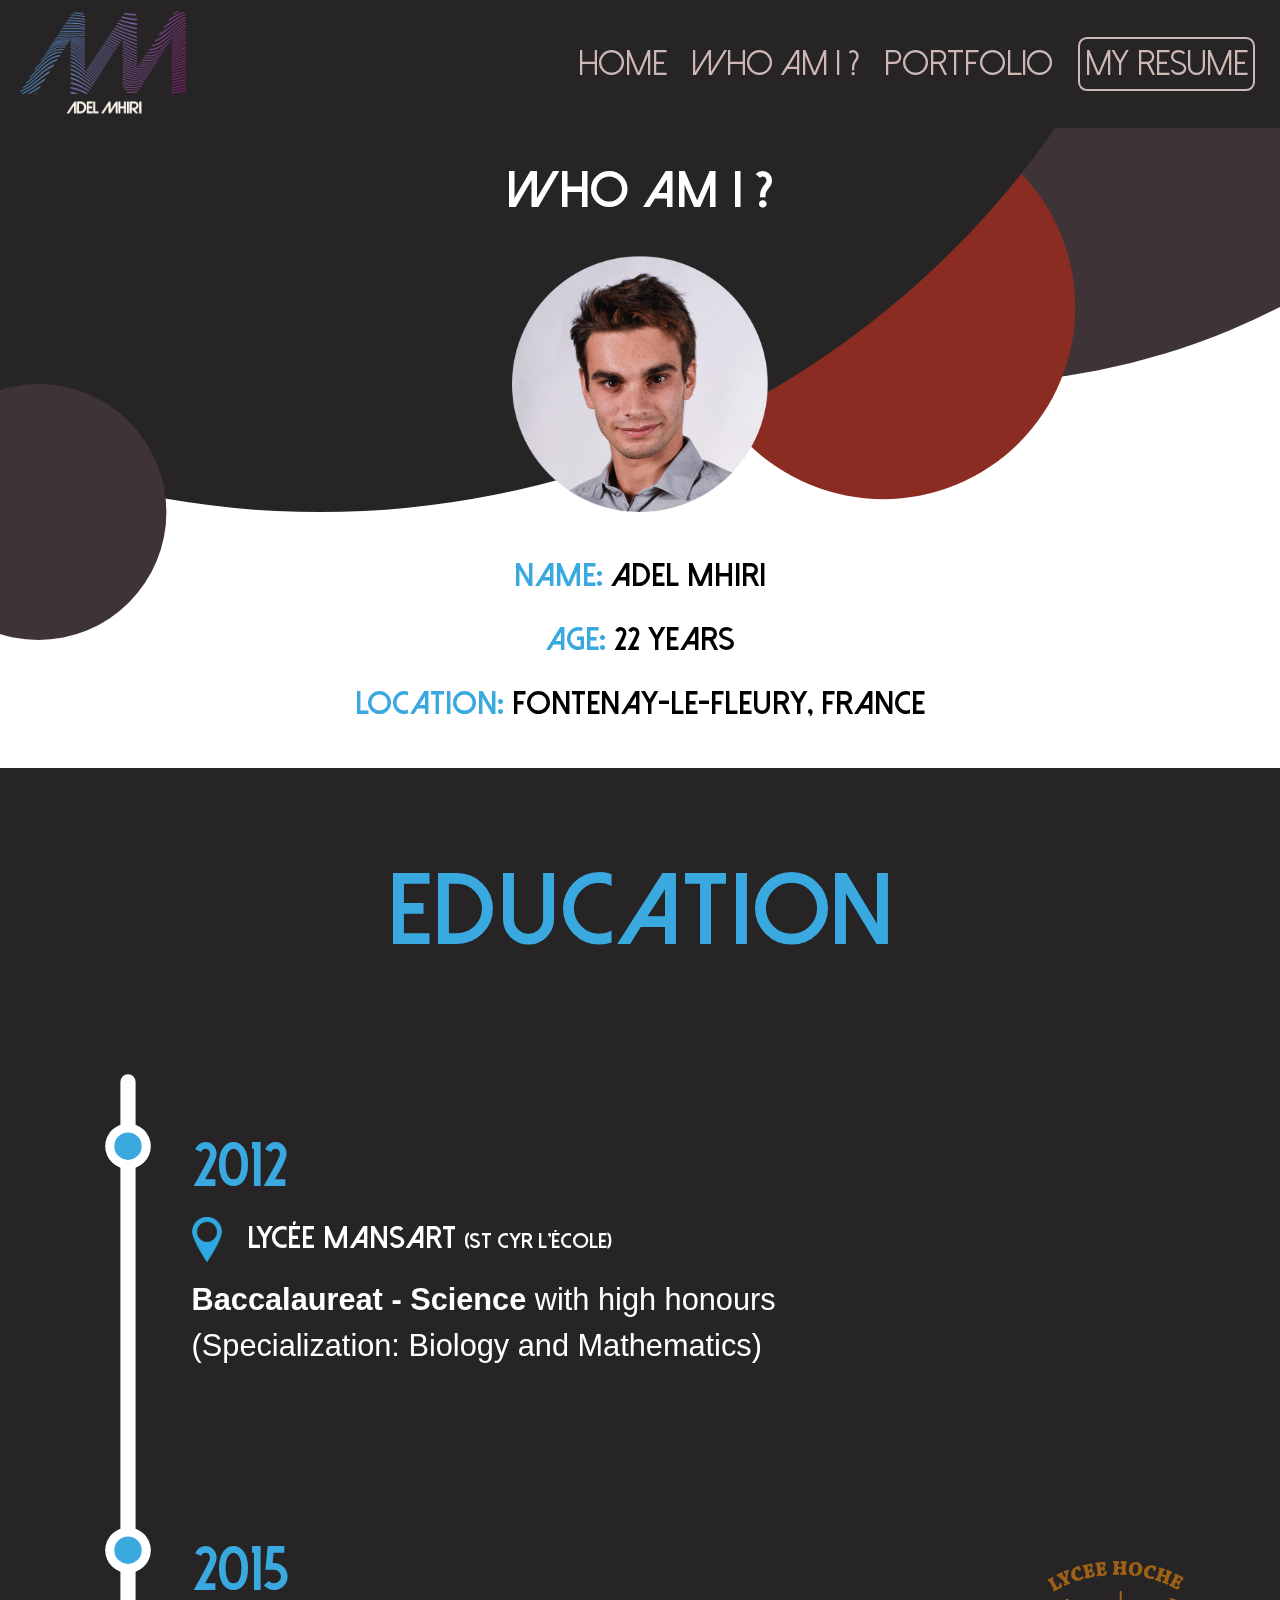
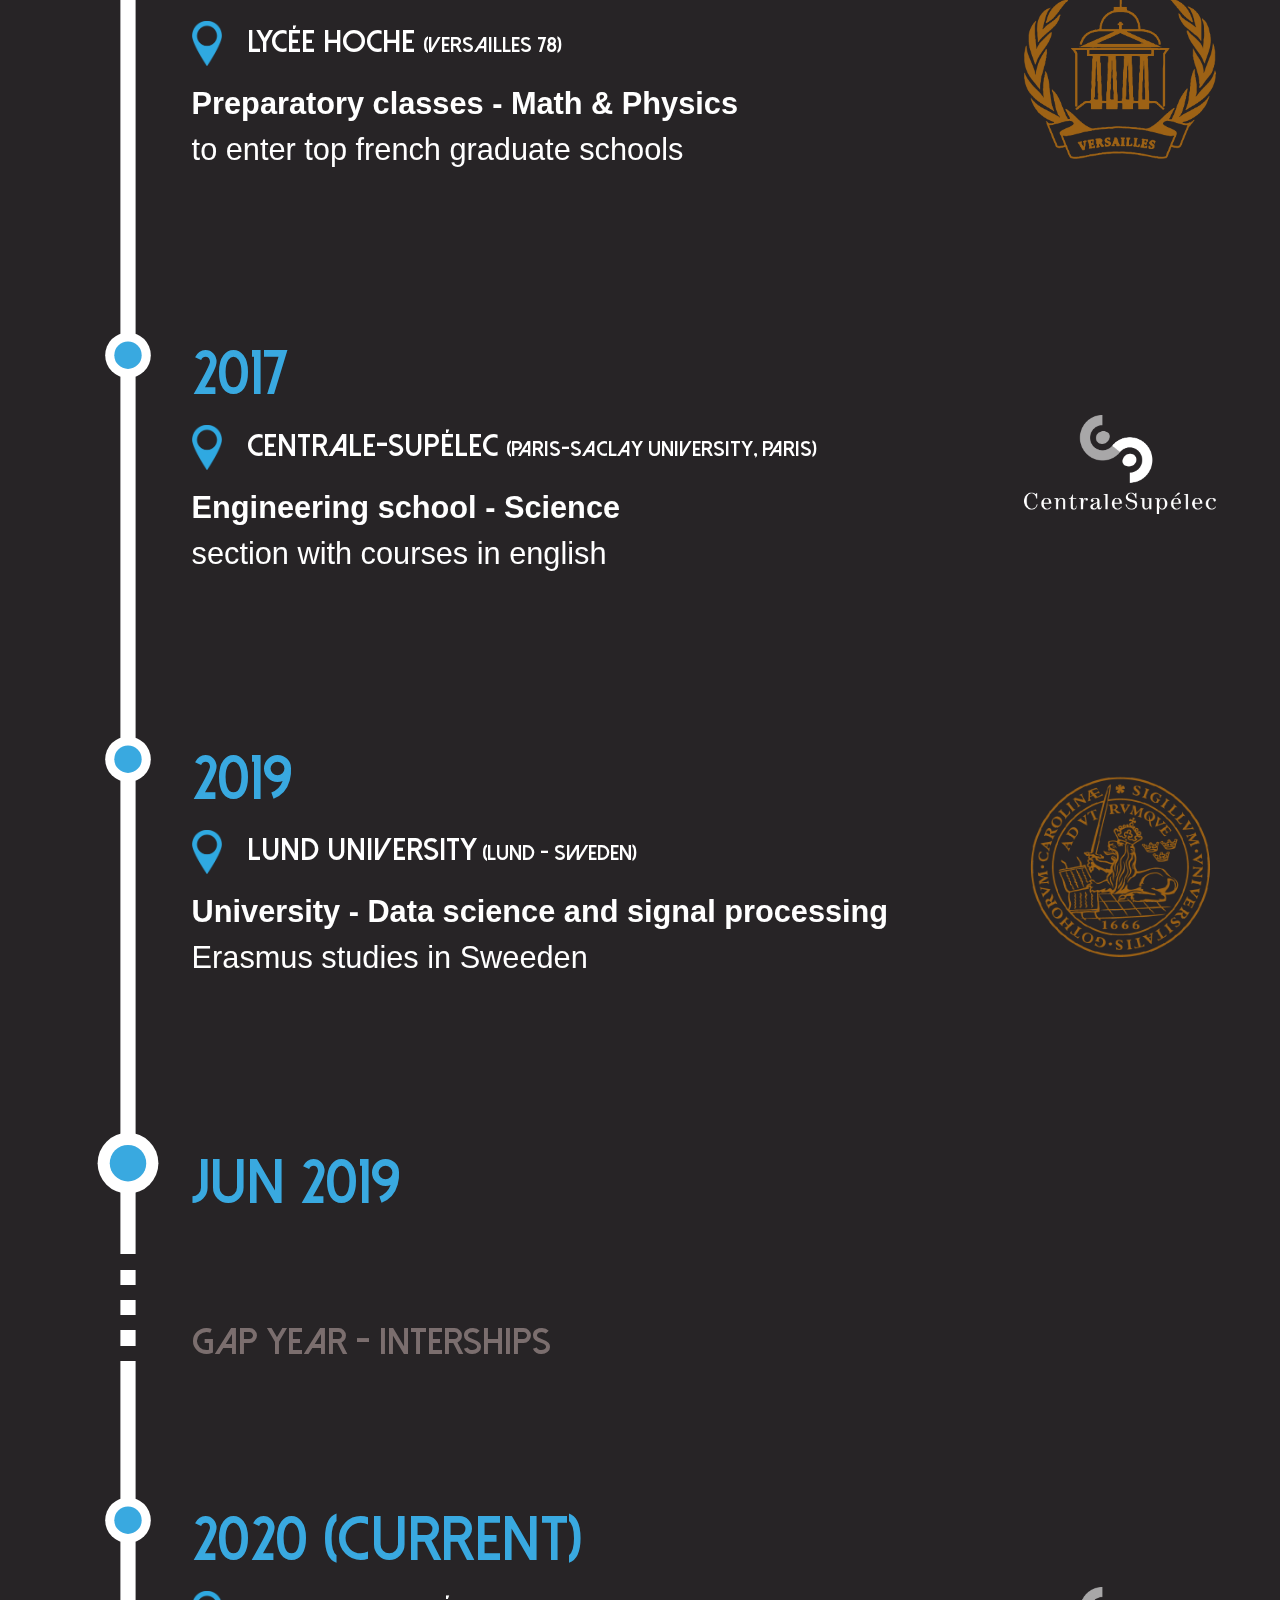
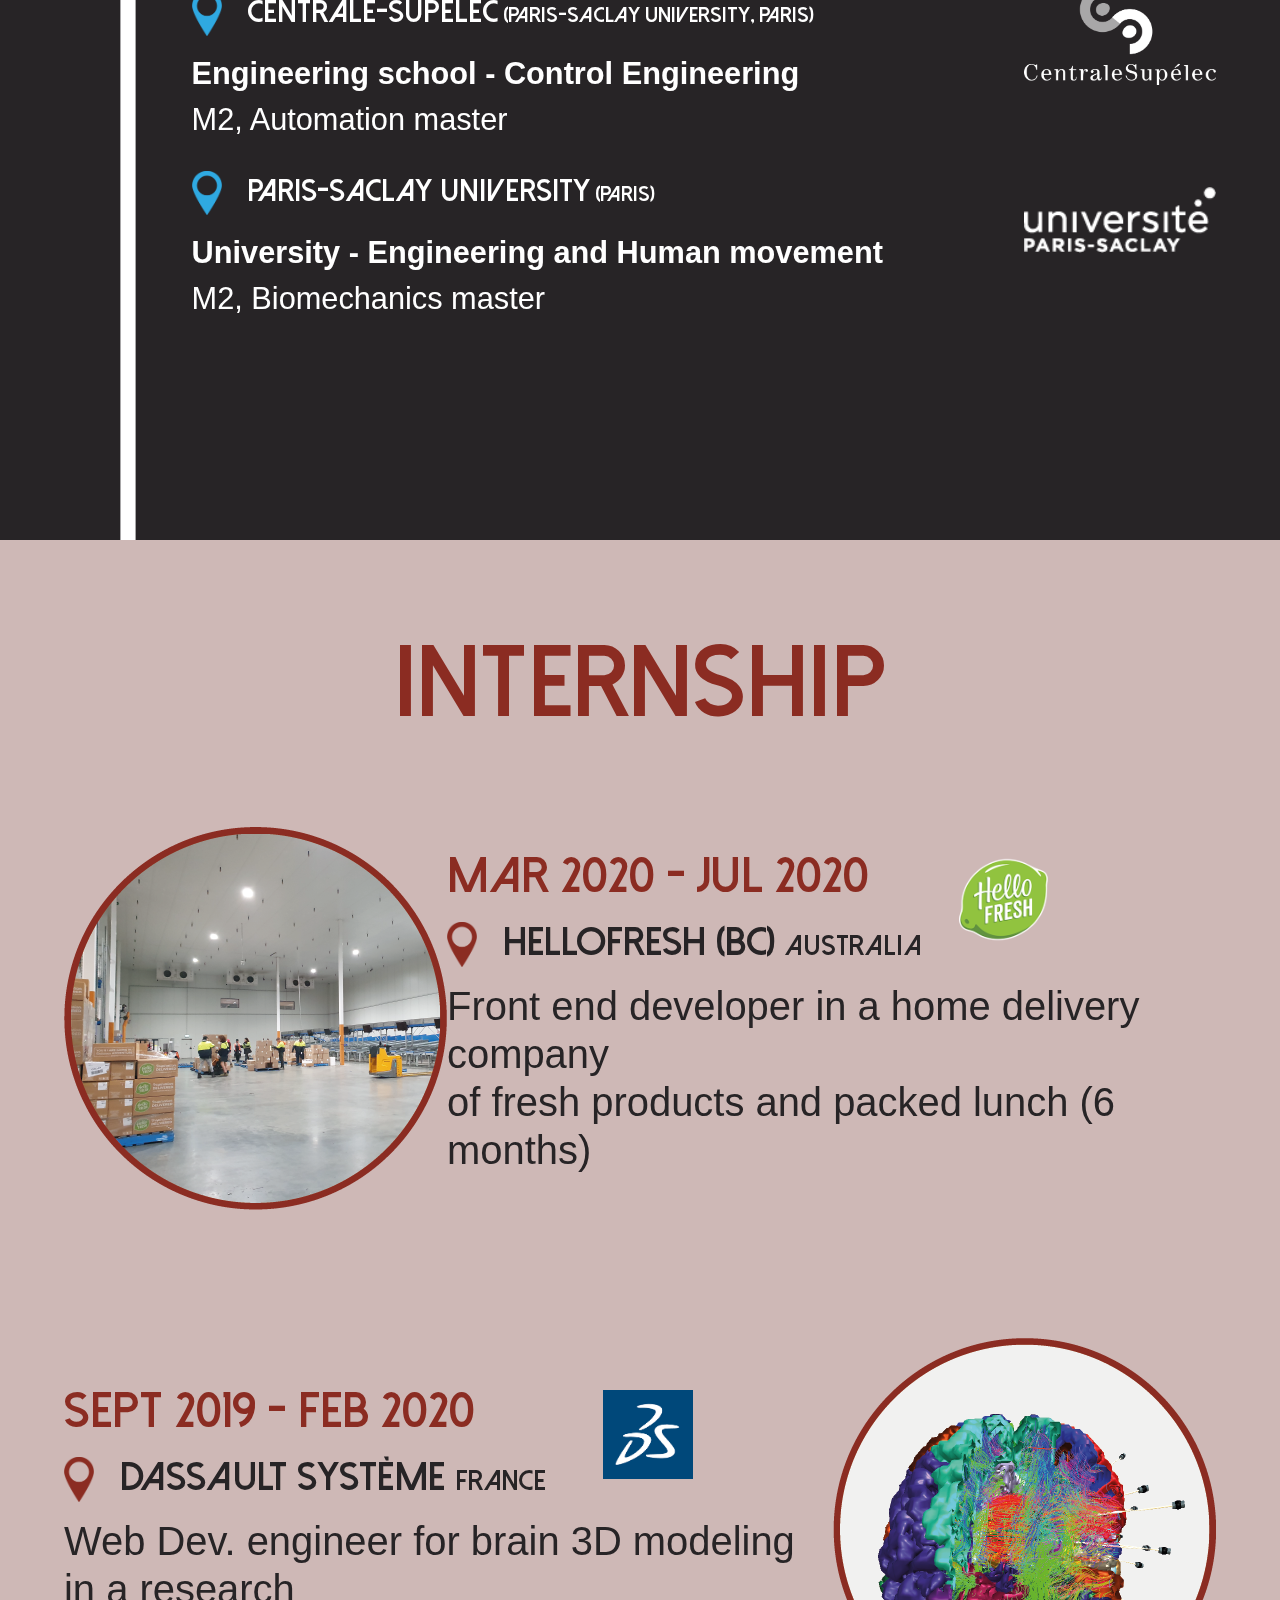
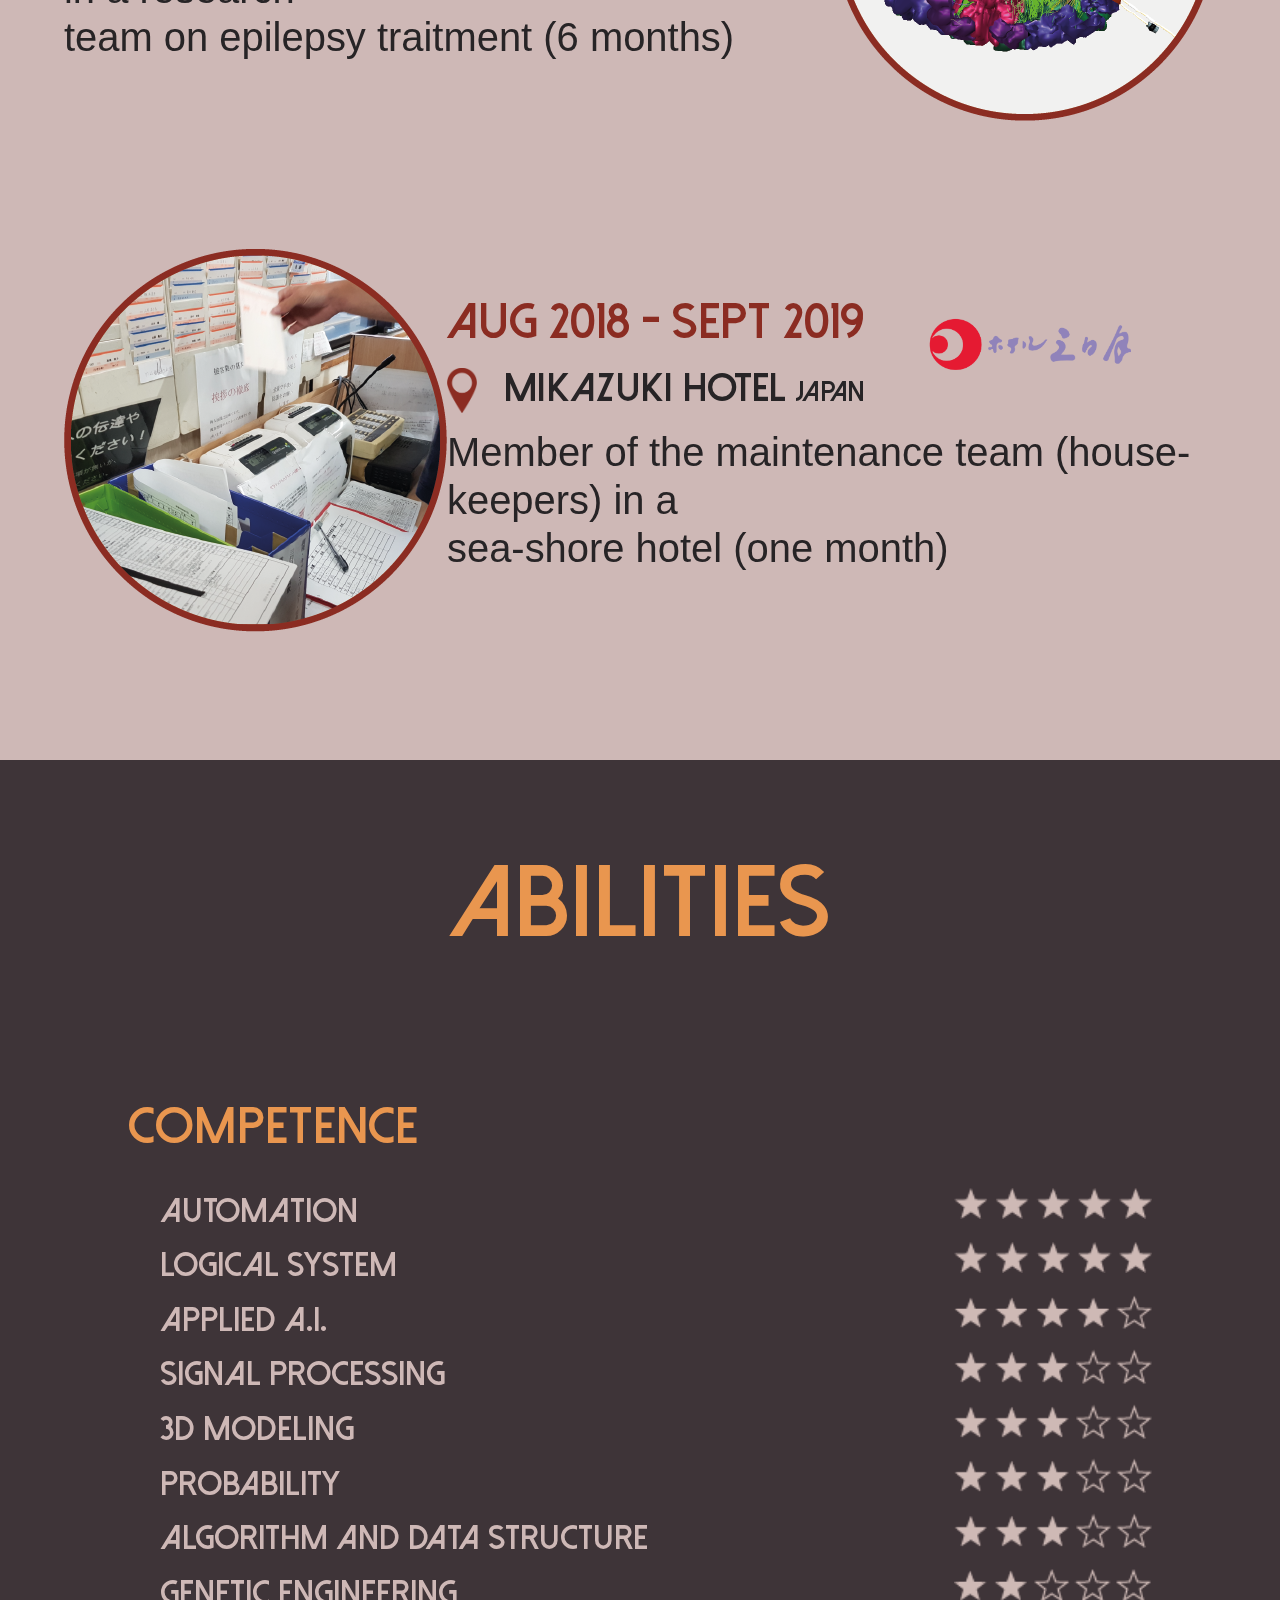
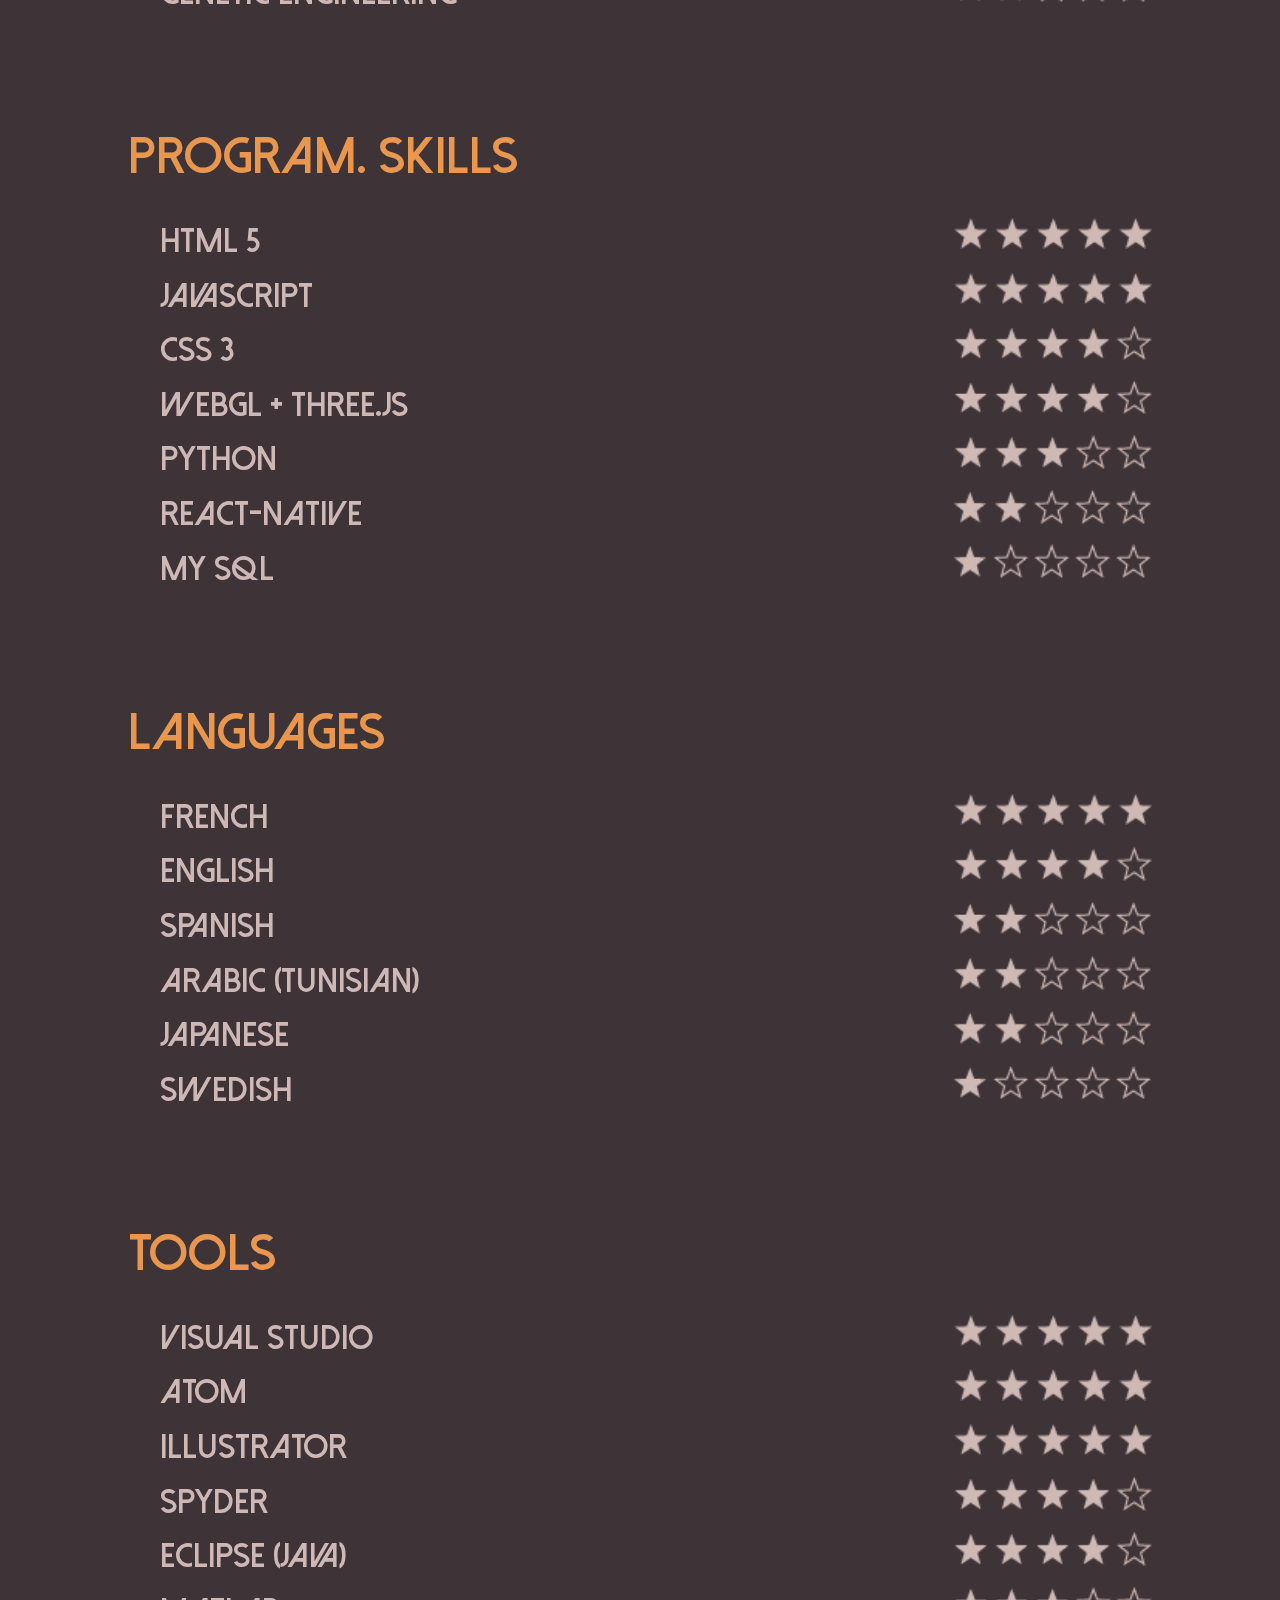
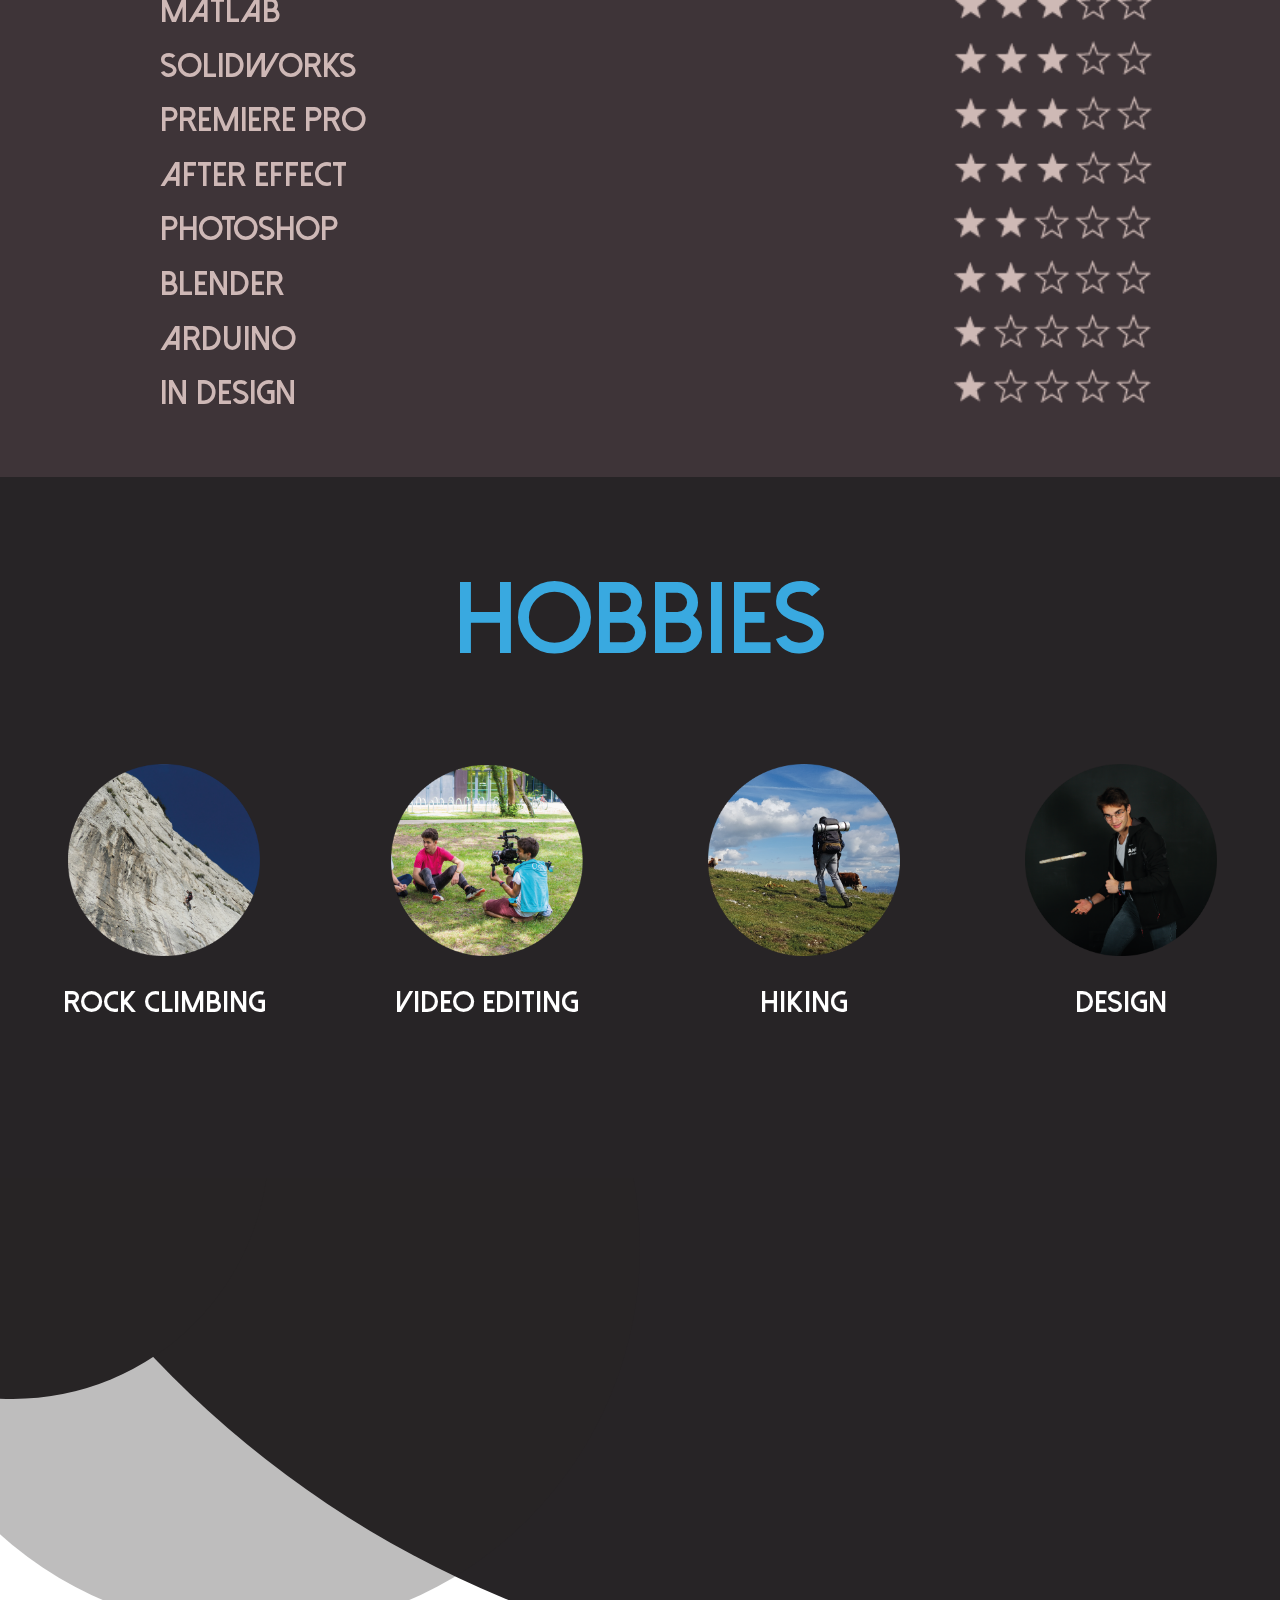
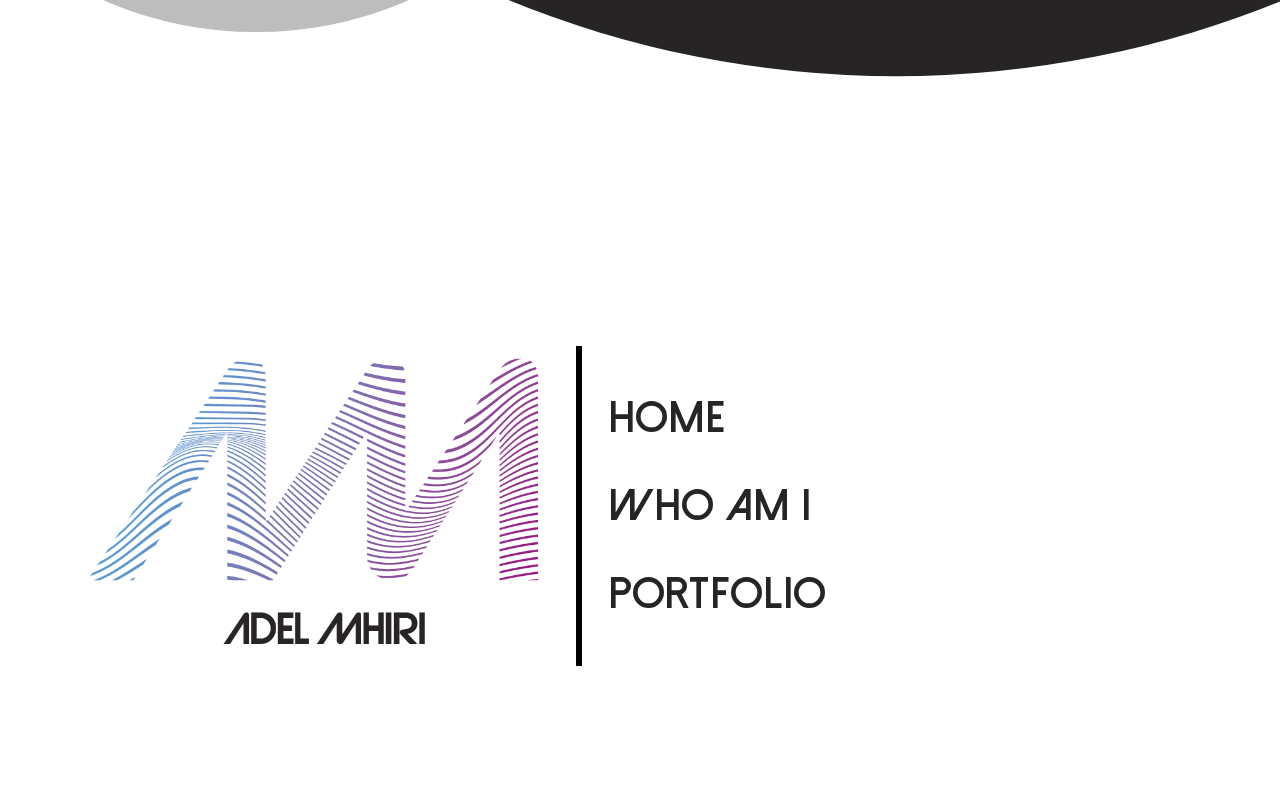
<file: whoAmI.html>
<!DOCTYPE html>
<html lang="en">

<head>
  <meta charset="UTF-8" />
  <meta name="viewport" content="width=device-width, initial-scale=1.0" />
  <meta http-equiv="X-UA-Compatible" content="ie=edge" />
  <title>Adel Mhiri</title>
  <link rel="stylesheet" href="style/adel.css" />
</head>

<body>
  <header>
    <div id="header-logo">
      <img src="assets/icon-logo/logo_AM.png" alt="logo adel mhiri" />
    </div>
    <nav>
      <ul>
        <il><a href="index.html">Home</a></il>
        <il><a href="#">Who am I ?</a></il>
        <il><a href="portfolio.html">Portfolio</a></il>
        <il id="button-contact"><a href="assets/document/CVAdel MHIRI.pdf" target="_blank">My Resume</a></il>
      </ul>
    </nav>
  </header>

  <div id="whoIAm-introduction">
    <h1>Who am I ?</h1>
    <img src="assets/img/mainPict.png" alt="présentation picture" class="image_presentation" />
    <p>
      <span>Name:</span> Adel Mhiri <br />
      <span>Age:</span> 22 years <br />
      <span>Location:</span> Fontenay-le-fleury, France
    </p>
  </div>

  <section>
    <article id="education">
      <h2>Education</h2>
      <div id="education-content-container">
        <canvas id="side-bar"></canvas>
        <div class="education-element-container">
          <div class="education-element">
            <div class="education-element-text">
              <h3>2012</h3>
              <div class="education-place">
                <img src="assets/icon-logo/pointer.png" alt="icon pointer" class="blue-pointer" />
                <p>Lycée Mansart <em>(St Cyr l'école)</em></p>
              </div>
              <p>
                <span>Baccalaureat - Science</span> with high honours <br />
                (Specialization: Biology and Mathematics)
              </p>
            </div>
          </div>

          <div class="education-element">
            <div class="education-element-text">
              <h3>2015</h3>
              <div class="education-place">
                <img src="assets/icon-logo/pointer.png" alt="icon pointer" class="blue-pointer" />
                <p>Lycée Hoche <em>(Versailles 78)</em></p>
              </div>
              <p>
                <span>Preparatory classes - Math & Physics</span><br />
                to enter top french graduate schools
              </p>
            </div>
            <img src="assets/img/logo-Hoche.png" alt="logo Hoche" class="education-element-img" />
          </div>

          <div class="education-element">
            <div class="education-element-text">
              <h3>2017</h3>
              <div class="education-place">
                <img src="assets/icon-logo/pointer.png" alt="icon pointer" class="blue-pointer" />
                <p>Centrale-Supélec <em>(Paris-Saclay University, Paris)</em></p>
              </div>
              <p>
                <span>Engineering school - Science</span><br />
                section with courses in english
              </p>
            </div>
            <img src="assets/img/CentraleSupélec blanc.png" alt="logo CS" class="education-element-img" />
          </div>

          <div class="education-element">
            <div class="education-element-text">
              <h3>2019</h3>
              <div class="education-place">
                <img src="assets/icon-logo/pointer.png" alt="icon pointer" class="blue-pointer" />
                <p>Lund University<em> (Lund - Sweden)</em></p>
              </div>
              <p>
                <span>University - Data science and signal processing</span><br />
                Erasmus studies in Sweeden
              </p>
            </div>
            <img src="assets/img/logo-LU.png" alt="logo LU University" class="education-element-img" />
          </div>

          <div class="education-element">
            <div class="education-element-text">
              <h3>Jun 2019</h3>
              <div class="education-uncertain">
                Gap Year - Interships
              </div>
            </div>
          </div>

          <div class="education-element">
            <div class="education-element-text">
              <h3>2020 (Current)</h3>
              <div class="education-place">
                <img src="assets/icon-logo/pointer.png" alt="icon pointer" class="blue-pointer" />
                <p>Centrale-Supélec<em> (Paris-Saclay University, Paris)</em></p>
              </div>
              <p>
                <span>Engineering school - Control Engineering</span><br />
                M2, Automation master
              </p>
              <div class="education-place">
                <img src="assets/icon-logo/pointer.png" alt="icon pointer" class="blue-pointer" />
                <p>Paris-Saclay University<em> (Paris)</em></p>
              </div>
              <p>
                <span>University - Engineering and Human movement</span><br />
                M2, Biomechanics master
              </p>
            </div>
            <div style="display: flex; flex-direction: column;">
              <img src="assets/img/CentraleSupélec blanc.png" alt="logo CS" class="education-element-img"
                style="margin-bottom: 4vw;" />
              <img src="assets/img/logo-ups.png" alt="logo CS" class="education-element-img" style="margin-top: 4vw;" />
            </div>
          </div>
        </div>
      </div>
    </article>

    <article id="internship">
      <h2>Internship</h2>
      <div class="internship-element-container">
        <div class="internship-element">
          <img src="assets/img/internship-HF.png" alt="internshipt at HF" class="side-image" />
          <div class="internship-text">
            <div class="internship-side-texticon">
              <h3 style="margin-right: 7vw">Mar 2020 - Jul 2020</h3>
              <img src="assets/img/hellofresh-logo.png" alt="logo HelloFresh" class="internship-element-img" />
            </div>
            <div class="internship-place">
              <img src="assets/icon-logo/pointer-red.png" alt="icon pointer" class="blue-pointer" />
              <p>HelloFresh (Bc) <em>Australia</em></p>
            </div>
            <p>
              Front end developer in a home delivery company <br />
              of fresh products and packed lunch (6 months)
            </p>
          </div>
        </div>

        <div class="internship-element">
          <div class="internship-text">
            <div class="internship-side-texticon">
              <h3 style="margin-right: 10vw">Sept 2019 - Feb 2020</h3>
              <img src="assets/img/téléchargement.png" alt="logo 3DS" class="internship-element-img" />
            </div>
            <div class="internship-place">
              <img src="assets/icon-logo/pointer-red.png" alt="icon pointer" class="blue-pointer" />
              <p>Dassault Système <em>France</em></p>
            </div>
            <p>
              Web Dev. engineer for brain 3D modeling in a research <br />
              team on epilepsy traitment (6 months)
            </p>
          </div>
          <img src="assets/img/internship-3DS.png" alt="internshipt at 3DS" class="side-image" />
        </div>

        <div class="internship-element">
          <img src="assets/img/internship-mikazuki.png" alt="internshipt at mikazuki" class="side-image" />
          <div class="internship-text">
            <div class="internship-side-texticon">
              <h3 style="margin-right: 5vw">Aug 2018 - Sept 2019</h3>
              <img src="assets/icon-logo/logo-mikazuki.png" alt="logo mikazuki hotel" class="internship-element-img" />
            </div>
            <div class="internship-place">
              <img src="assets/icon-logo/pointer-red.png" alt="icon pointer" class="blue-pointer" />
              <p>Mikazuki Hotel <em>Japan</em></p>
            </div>
            <p>
              Member of the maintenance team (house-keepers) in a <br />
              sea-shore hotel (one month)
            </p>
          </div>
        </div>
      </div>
    </article>

    <article id="abilities">
      <h2>Abilities</h2>
      <div class="abilities-category">
        <h3>Competence</h3>
        <div class="abilities-element-container">
          <div class="abilities-element">
            <h4>automation</h4>
            <img src="assets/icon-logo/stars-five.png" alt="5 stars icon" class="stars-icon" />
          </div>
          <div class="abilities-element">
            <h4>logical system</h4>
            <img src="assets/icon-logo/stars-five.png" alt="5 stars icon" class="stars-icon" />
          </div>
          <div class="abilities-element">
            <h4>Applied A.I.</h4>
            <img src="assets/icon-logo/stars-four.png" alt="4 stars icon" class="stars-icon" />
          </div>
          <div class="abilities-element">
            <h4>Signal processing</h4>
            <img src="assets/icon-logo/stars-three.png" alt="3 stars icon" class="stars-icon" />
          </div>
          <div class="abilities-element">
            <h4>3D Modeling</h4>
            <img src="assets/icon-logo/stars-three.png" alt="3 stars icon" class="stars-icon" />
          </div>
          <div class="abilities-element">
            <h4>probability</h4>
            <img src="assets/icon-logo/stars-three.png" alt="3 stars icon" class="stars-icon" />
          </div>
          <div class="abilities-element">
            <h4>algorithm and data structure</h4>
            <img src="assets/icon-logo/stars-three.png" alt="3 stars icon" class="stars-icon" />
          </div>
          <div class="abilities-element">
            <h4>Genetic Engineering</h4>
            <img src="assets/icon-logo/stars-two.png" alt="2 stars icon" class="stars-icon" />
          </div>
        </div>
      </div>

      <div class="abilities-category">
        <h3>Program. Skills</h3>
        <div class="abilities-element-container">
          <div class="abilities-element">
            <h4>HTML 5</h4>
            <img src="assets/icon-logo/stars-five.png" alt="5 stars icon" class="stars-icon" />
          </div>
          <div class="abilities-element">
            <h4>JavaScript</h4>
            <img src="assets/icon-logo/stars-five.png" alt="5 stars icon" class="stars-icon" />
          </div>
          <div class="abilities-element">
            <h4>CSS 3</h4>
            <img src="assets/icon-logo/stars-four.png" alt="4 stars icon" class="stars-icon" />
          </div>
          <div class="abilities-element">
            <h4>WebGL + Three.js</h4>
            <img src="assets/icon-logo/stars-four.png" alt="4 stars icon" class="stars-icon" />
          </div>
          <div class="abilities-element">
            <h4>Python</h4>
            <img src="assets/icon-logo/stars-three.png" alt="3 stars icon" class="stars-icon" />
          </div>
          <div class="abilities-element">
            <h4>React-native</h4>
            <img src="assets/icon-logo/stars-two.png" alt="2 stars icon" class="stars-icon" />
          </div>
          <div class="abilities-element">
            <h4>My Sql</h4>
            <img src="assets/icon-logo/stars-one.png" alt="1 stars icon" class="stars-icon" />
          </div>
        </div>
      </div>

      <div class="abilities-category">
        <h3>Languages</h3>
        <div class="abilities-element-container">
          <div class="abilities-element">
            <h4>French</h4>
            <img src="assets/icon-logo/stars-five.png" alt="5 stars icon" class="stars-icon" />
          </div>
          <div class="abilities-element">
            <h4>English</h4>
            <img src="assets/icon-logo/stars-four.png" alt="4 stars icon" class="stars-icon" />
          </div>
          <div class="abilities-element">
            <h4>Spanish</h4>
            <img src="assets/icon-logo/stars-two.png" alt="2 stars icon" class="stars-icon" />
          </div>
          <div class="abilities-element">
            <h4>Arabic (Tunisian)</h4>
            <img src="assets/icon-logo/stars-two.png" alt="2 stars icon" class="stars-icon" />
          </div>
          <div class="abilities-element">
            <h4>Japanese</h4>
            <img src="assets/icon-logo/stars-two.png" alt="2 stars icon" class="stars-icon" />
          </div>
          <div class="abilities-element">
            <h4>Swedish</h4>
            <img src="assets/icon-logo/stars-one.png" alt="1 stars icon" class="stars-icon" />
          </div>
        </div>
      </div>

      <div class="abilities-category">
        <h3>Tools</h3>
        <div class="abilities-element-container">
          <div class="abilities-element">
            <h4>Visual Studio</h4>
            <img src="assets/icon-logo/stars-five.png" alt="5 stars icon" class="stars-icon" />
          </div>
          <div class="abilities-element">
            <h4>Atom</h4>
            <img src="assets/icon-logo/stars-five.png" alt="5 stars icon" class="stars-icon" />
          </div>
          <div class="abilities-element">
            <h4>Illustrator</h4>
            <img src="assets/icon-logo/stars-five.png" alt="5 stars icon" class="stars-icon" />
          </div>
          <div class="abilities-element">
            <h4>Spyder</h4>
            <img src="assets/icon-logo/stars-four.png" alt="4 stars icon" class="stars-icon" />
          </div>
          <div class="abilities-element">
            <h4>Eclipse (java)</h4>
            <img src="assets/icon-logo/stars-four.png" alt="4 stars icon" class="stars-icon" />
          </div>
          <div class="abilities-element">
            <h4>Matlab</h4>
            <img src="assets/icon-logo/stars-three.png" alt="3 stars icon" class="stars-icon" />
          </div>
          <div class="abilities-element">
            <h4>SolidWorks</h4>
            <img src="assets/icon-logo/stars-three.png" alt="3 stars icon" class="stars-icon" />
          </div>
          <div class="abilities-element">
            <h4>Premiere Pro</h4>
            <img src="assets/icon-logo/stars-three.png" alt="3 stars icon" class="stars-icon" />
          </div>
          <div class="abilities-element">
            <h4>After effect</h4>
            <img src="assets/icon-logo/stars-three.png" alt="3 stars icon" class="stars-icon" />
          </div>
          <div class="abilities-element">
            <h4>Photoshop</h4>
            <img src="assets/icon-logo/stars-two.png" alt="2 stars icon" class="stars-icon" />
          </div>
          <div class="abilities-element">
            <h4>Blender</h4>
            <img src="assets/icon-logo/stars-two.png" alt="2 stars icon" class="stars-icon" />
          </div>
          <div class="abilities-element">
            <h4>Arduino</h4>
            <img src="assets/icon-logo/stars-one.png" alt="1 stars icon" class="stars-icon" />
          </div>
          <div class="abilities-element">
            <h4>In Design</h4>
            <img src="assets/icon-logo/stars-one.png" alt="1 stars icon" class="stars-icon" />
          </div>
        </div>
      </div>
    </article>

    <article id="hobbies">
      <h2>Hobbies</h2>
      <div class="hobbies-container">
        <div class="hobbies-element">
          <img src="assets/icon-logo/hobbies-climbing.png" alt="rock climbing picture" class="hobbies-img" />
          <h3>Rock Climbing</h3>
        </div>

        <div class="hobbies-element">
          <img src="assets/icon-logo/hobbies-vidéo.png" alt="rock climbing picture" class="hobbies-img" />
          <h3>Video Editing</h3>
        </div>

        <div class="hobbies-element">
          <img src="assets/icon-logo/hobbies-hiking.png" alt="rock climbing picture" class="hobbies-img" />
          <h3>Hiking</h3>
        </div>

        <div class="hobbies-element">
          <img src="assets/icon-logo/hobbies-design.png" alt="rock climbing picture" class="hobbies-img" />
          <h3>Design</h3>
        </div>
      </div>
    </article>
  </section>

  <footer id="contact">
    <img src="assets/icon-logo/logo-AdelMhiri.png" alt="logo Adel Mhiri" class="logo-footer" />
    <div class="other-page-link">
      <a href="index.html">Home</a>
      <a href="#">Who am I</a>
      <a href="portfolio.html">Portfolio</a>
    </div>
    <div>

    </div>
  </footer>

  <canvas id="whoAmI-canvas"></canvas>

</body>

<script src="js/canvas-timeline.js"></script>
<script src="js/canvas-whoAmI.js"></script>

</html>
</file>
<file: style/adel.css>
@font-face {
  font-family: "amikoregular";
  src: url("assets/fonts/Amiko-Regular-webfont.eot");
  src: url("assets/fonts/Amiko-Regular-webfont.eot?#iefix")
      format("embedded-opentype"),
    url("assets/fonts/Amiko-Regular-webfont.woff2") format("woff2"),
    url("assets/fonts/Amiko-Regular-webfont.woff") format("woff"),
    url("assets/fonts/Amiko-Regular-webfont.ttf") format("truetype"),
    url("assets/fonts/Amiko-Regular-webfont.svg#amikoregular") format("svg");
  font-weight: normal;
  font-style: normal;
}

@font-face {
  font-family: "DolceVita";
  src: url("../assets/fonts/DolceVita/Dolce-Vita.woff") format("woff"),
    url("../assets/fonts/DolceVita/Dolce-Vita.ttf") format("truetype");
  font-weight: normal;
  font-style: normal;
}

@font-face {
  font-family: "DolceVita";
  src: url("../assets/fonts/DolceVita/Dolce-Vita-Heavy-Bold.woff")
      format("woff"),
    url("../assets/fonts/DolceVita/Dolce Vita Heavy Bold.ttf")
      format("truetype");
  font-weight: bold;
  font-style: normal;
}

body {
  height: 100%;
  margin: 0;
  background-color: white;
  font-family: "DolceVita", "Amatic SC", cursive;
  font-size: 2vw;
}

header {
  display: flex;
  justify-content: space-between;
  background-color: #272426;
  height: 10vw;
}
/* Header */
#header-logo {
  /* flex: 1; */
  height: 10vw;
  width: 13vw;
  margin-left: 20px;
  display: flex;
  justify-content: center;
  align-items: center;
}

nav {
  /* flex: 3; */
  display: flex;
  align-items: center;
}

nav ul {
  list-style-type: none;
  display: flex;
}

nav il {
  font-size: 2.7vw;
  margin-right: 25px;
  display: flex;
  align-items: center;
}

nav a {
  color: #ceb8b6;
  text-decoration: none;
}

nav a:hover {
  color: white;
  /* border-bottom: 3px solid #760001; */
}

#button-contact {
  padding: 5px;
  border: 0.2vw solid #ceb8b6;
  border-radius: 0.7vw;
}

/*Banière*/
#banniere_image {
  height: 50vw;
  background: url("../assets/img/photo-couverture.jpg") no-repeat;
  background-size: 100% auto;
  margin: auto;
}

#banniere_background {
  background-color: rgba(39, 36, 38, 0.6);
  width: 100%;
  height: 50vw;
  display: flex;
  flex-direction: column;
  justify-content: center;
  align-items: center;
}

#banniere_titre {
  text-align: center;
  color: white;
  font-size: 2em;
  filter: alpha(opacity=100);
}

/*Introduction*/

.text-description {
  text-align: center;
  font-size: 1.3em;
  width: 80%;
  font-weight: bold;
}
.article-container {
  margin-top: 5vw;
  display: flex;
  align-items: center;
  justify-content: center;
  width: 100%;
}
.picture-description {
  margin-top: 4vw;
  width: 80%;
  display: flex;
  align-items: center;
  justify-content: space-around;
  height: 25vw;
}
.link-container {
  display: flex;
  flex-direction: column;
  justify-content: center;
  align-items: center;
  text-decoration: none;
  color: #8b2c22;
}
a img:hover {
  width: 65%;
}

.image_icon {
  width: 60%;
  /* height: auto;
  display: block; */
}

/*My specialities*/
article#my-specialities {
  margin-top: 10vw;
}

#my-specialities h2 {
  font-size: 3em;
  color: white;
}

#my-specialities p {
  color: white;
}

.item-mosaique-container {
  display: flex;
  flex-wrap: wrap;
  margin-top: 7vw;
  background-color: #272426;
}
.item-mosaique {
  width: 50%;
}
.text-mosaique {
  width: calc(50% - 5vw);
  padding-left: 5vw;
  padding-top: 2vw;
}

/*My soft skills*/
article#soft-skills {
  margin-top: 50vw;
  color: white;
  height: 60vw;
  /* background-color: #272426;
  border-radius: 5vw; */
}
.icon-container {
  display: flex;
  flex-direction: column;
  justify-content: center;
  align-items: center;
  text-align: center;
  width: 23%;
}
.icon-container h3 {
  color: #39a9e0;
  margin-bottom: 0;
}

/*looking-for*/
article#looking-for {
  background-color: #ceb8b6;
  height: 60vw;
  display: flex;
  justify-content: center;
  align-items: center;
  text-align: center;
}
#looking-for h2 {
  width: 50%;
}

/*Trusted*/
article#trusted {
  background-color: #272426;
  height: 60vw;
  color: white;
}
.logo-ligne-container {
  width: 80%;
  display: flex;
  justify-content: center;
  align-items: center;
}
.logo-icon {
  width: 15vw;
  padding: 2.5vw;
}

/*Footer*/
footer {
  padding-top: 60vw;
  padding-bottom: 10vw;
  display: flex;
  align-items: center;
  padding-left: 7vw;
}
.other-page-link {
  display: flex;
  justify-content: center;
  flex-direction: column;
  font-size: 1.7em;
  padding-left: 2vw;
  margin-left: 3vw;
  height: 25vw;
  border-left: 0.5vw solid;
}
.other-page-link a {
  padding-bottom: 1.5vw;
  padding-top: 1.5vw;
  text-decoration: none;
  font-weight: bold;
  color: #272426;
}

.other-page-link a:hover {
  color: #8b2c22;
}

.logo-footer {
  width: 35vw;
}

/*General*/
.button-blue {
  height: 2vw;
  width: 9vw;
  margin-top: 5vw;
  background-color: #39a9e0;
  border-radius: 0.7vw;
  padding: 1vw 3vw;
  display: flex;
  justify-content: center;
  align-items: center;
}
.button-blue a {
  text-decoration: none;
  color: white;
}
.button-blue a:hover {
  font-weight: bold;
}

.blue-text {
  color: #39a9e0;
  font-weight: bold;
}

article {
  display: flex;
  flex-direction: column;
  justify-content: center;
  align-items: center;
}

h2 {
  font-size: 2.5em;
}

#banniere_titre span {
  font-size: 3em;
  font-weight: bold;
}

img {
  max-width: 100%;
  height: auto;
  display: block;
}

canvas {
  border: 1px solid black;
}

/*
            PAGE 2: WHO AM I ?
*/

/* Introduction*/
#whoIAm-introduction {
  display: flex;
  flex-direction: column;
  justify-items: center;
  align-items: center;
  text-align: center;
}
#whoIAm-introduction h1 {
  font-size: 2em;
  color: white;
}
#whoIAm-introduction p {
  font-size: 1.25em;
  font-weight: bold;
  line-height: 2em;
}
.image_presentation {
  width: 20vw;
}
#whoIAm-introduction span {
  color: #39a9e0;
}

/*Education*/
article#education {
  background-color: #272426;
  color: white;
}
#education h2 {
  color: #39a9e0;
  font-size: 4em;
}
#education h3 {
  color: #39a9e0;
  font-size: 2em;
  margin-bottom: 1vw;
  margin-top: 1vw;
}

#education-content-container {
  display: flex;
  align-items: center;
}

.education-element {
  font-size: 1.2em;
  margin-bottom: 10vw;
  display: flex;
  align-items: center;
  justify-content: space-between;

  width: 80vw;
}
.education-element-text {
  display: flex;
  flex-direction: column;
  margin-right: 5%;
}
.education-element p {
  margin-top: 1vw;
  margin-bottom: 2vw;
  line-height: 1.5em;
  font-stretch: semi-condensed;
  font-family: "Gill Sans", "Gill Sans MT", Calibri, "Trebuchet MS", sans-serif;
}
.education-element p span {
  font-weight: bold;
  font-stretch: normal;
  white-space: nowrap;
}
.education-place {
  display: flex;
  align-items: center;
}
.education-place p {
  margin: 0;
  font-stretch: normal;
  font-weight: bold;
  font-family: "DolceVita", "Amatic SC", cursive;
}
.education-place em {
  font-size: 0.7em;
  font-style: normal;
}
.blue-pointer {
  margin-right: 2vw;
  max-height: 3.5vw;
  width: auto;
}
.education-element-img {
  width: 15vw;
}

.education-uncertain {
  color: #ceb8b6;
  opacity: 0.5;
  font-weight: bold;
  font-size: 1.2em;
  margin-top: 7vw;
  margin-bottom: 0;
}

/*Internship*/
article#internship {
  background-color: #ceb8b6;
  color: #272426;
}
#internship h2 {
  color: #8b2c22;
  font-size: 4em;
}
#internship h3 {
  color: #8b2c22;
  font-size: 1.5em;
  margin-bottom: 1vw;
  margin-top: 1vw;
}

.internship-element {
  display: flex;
  align-items: center;
  justify-content: space-between;
  width: 90vw;
  margin-bottom: 10vw;
}

.internship-side-texticon {
  display: flex;
  height: 5vw;
  overflow: visible;
}
.internship-element-img {
  margin-top: 1.5vw;
  height: 7vw;
  width: auto;
}

.internship-text {
  font-size: 1.3em;
}
.internship-text p {
  margin-top: 1vw;
  margin-bottom: 2vw;
  font-size: 1.2em;
  line-height: 1.2em;
  font-stretch: semi-condensed;
  font-family: "Gill Sans", "Gill Sans MT", Calibri, "Trebuchet MS", sans-serif;
}

.internship-place {
  margin-top: 1.5vw;
  display: flex;
  align-items: center;
}
.internship-place p {
  margin: 0;
  font-stretch: normal;
  font-weight: bold;
  font-family: "DolceVita", "Amatic SC", cursive;
}
.internship-place em {
  font-size: 0.7em;
  font-style: normal;
}
.side-image {
  width: 30vw;
}

/*Abilites*/
article#abilities {
  background-color: #3e3438;
  color: #ceb8b6;
}
#abilities h2 {
  color: #e9964f;
  font-size: 4em;
}
#abilities h3 {
  color: #e9964f;
  font-size: 2em;
  margin-bottom: 1.5vw;
}
#abilities h4 {
  font-size: 1.3em;
  margin-top: 1.3vw;
  margin-bottom: 0;
}

.abilities-category {
  width: 80vw;
  margin-bottom: 5vw;
}
.abilities-element {
  margin-left: 2.5vw;
  display: flex;
  justify-content: space-between;
  align-items: center;
}

.stars-icon {
  width: 20%;
}

/*Hobbies*/
article#hobbies {
  background-color: #272426;
  color: white;
  padding-bottom: 10vw;
}
#hobbies h2 {
  font-size: 4em;
  color: #39a9e0;
}
.hobbies-container {
  display: flex;
  justify-content: space-around;
  align-items: center;
  width: 100%;
}
.hobbies-element {
  display: flex;
  flex-direction: column;
  align-items: center;
}
.hobbies-img {
  width: 15vw;
}

/**canvas**/
#home-canvas,
#whoAmI-canvas {
  border: 0;
  position: absolute;
  left: 0;
  top: 0;
  z-index: -1;
}
#side-bar {
  margin-right: 2vw;
  margin-left: 2vw;
  border: 0;
  z-index: 2;
}
</file>
